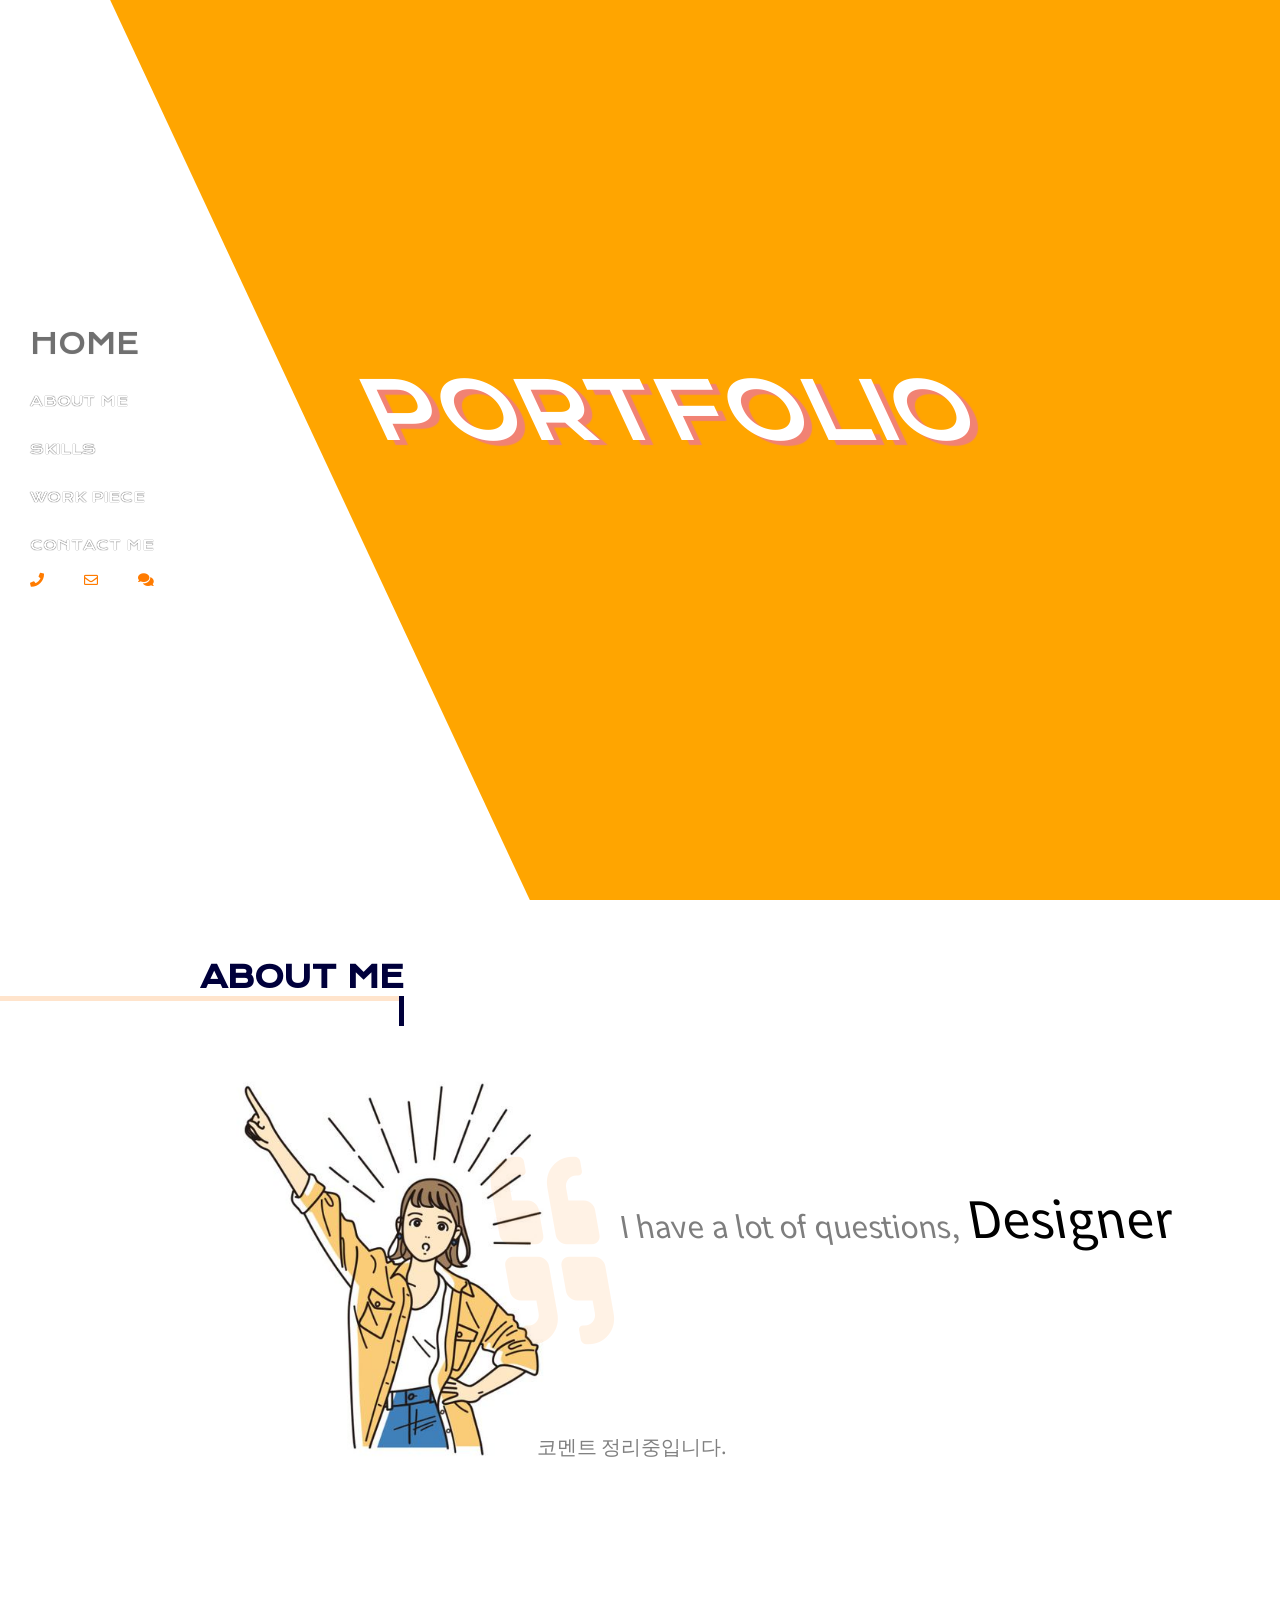
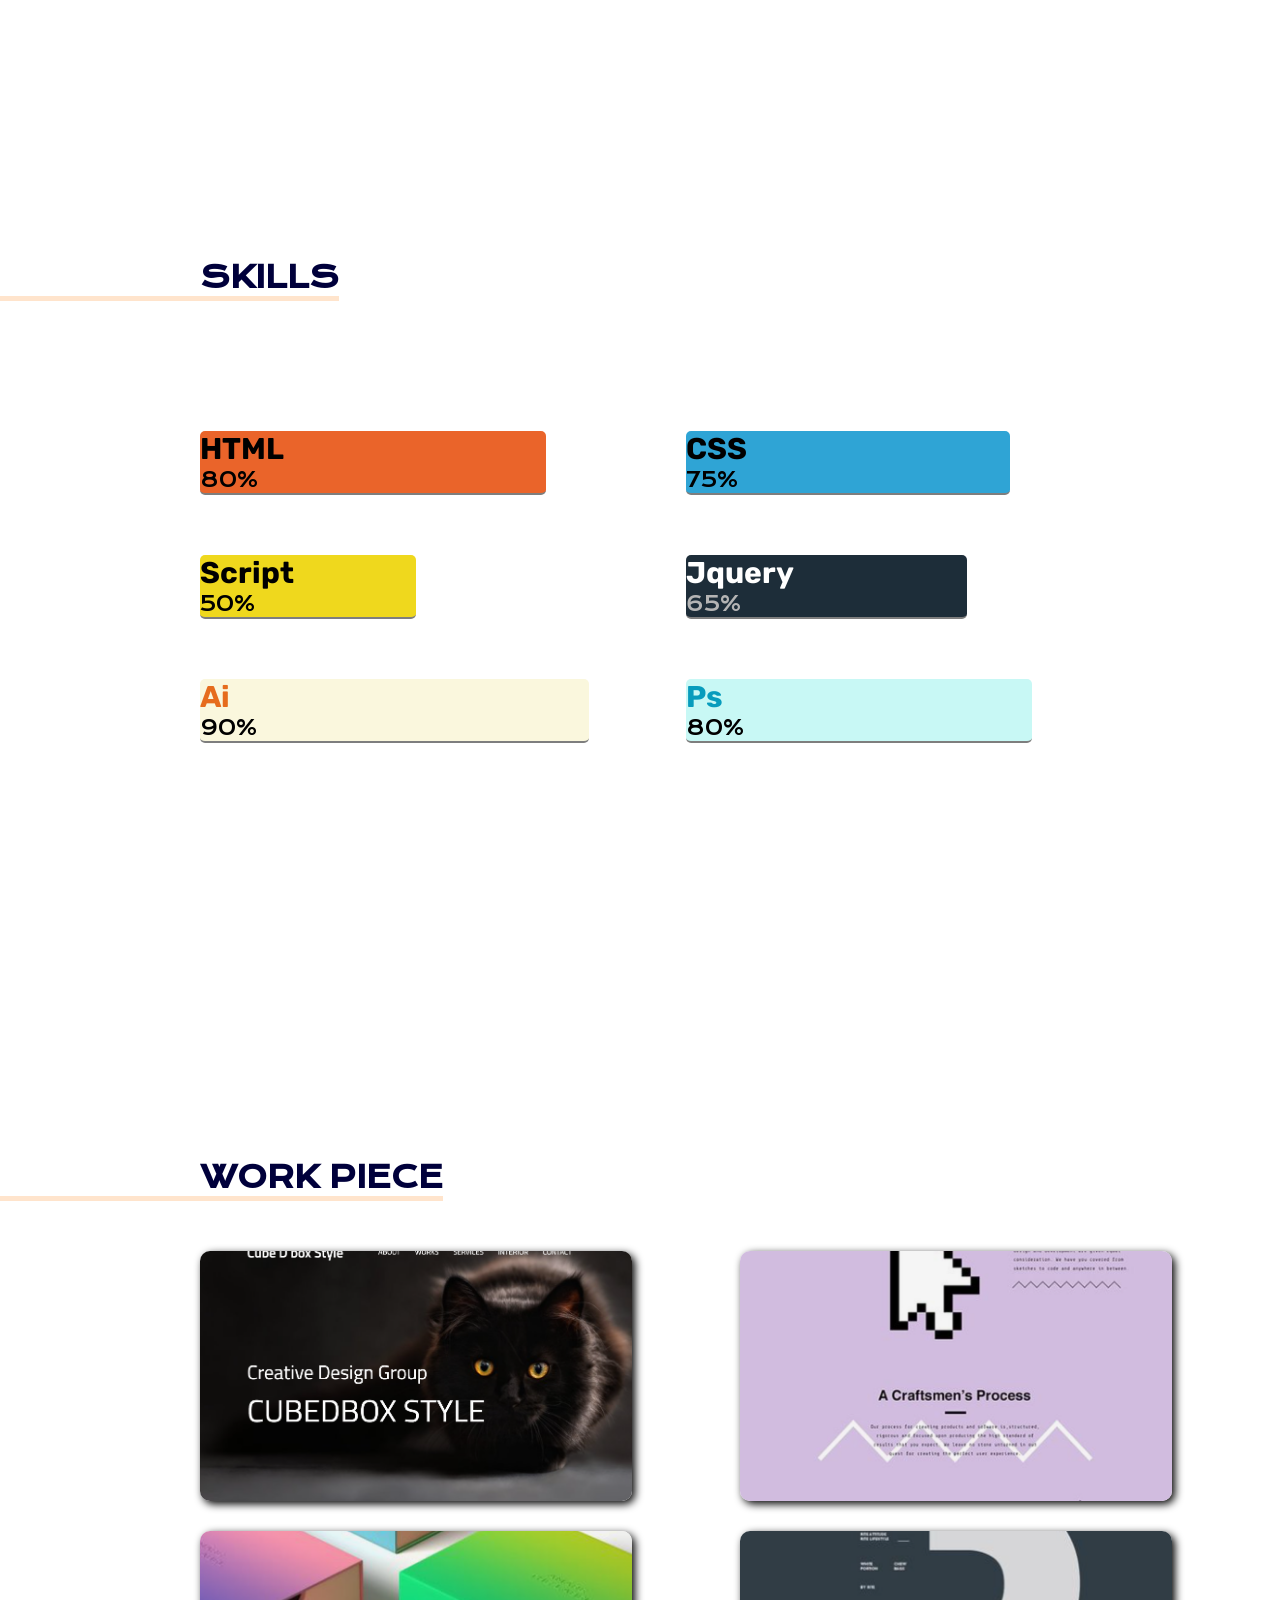
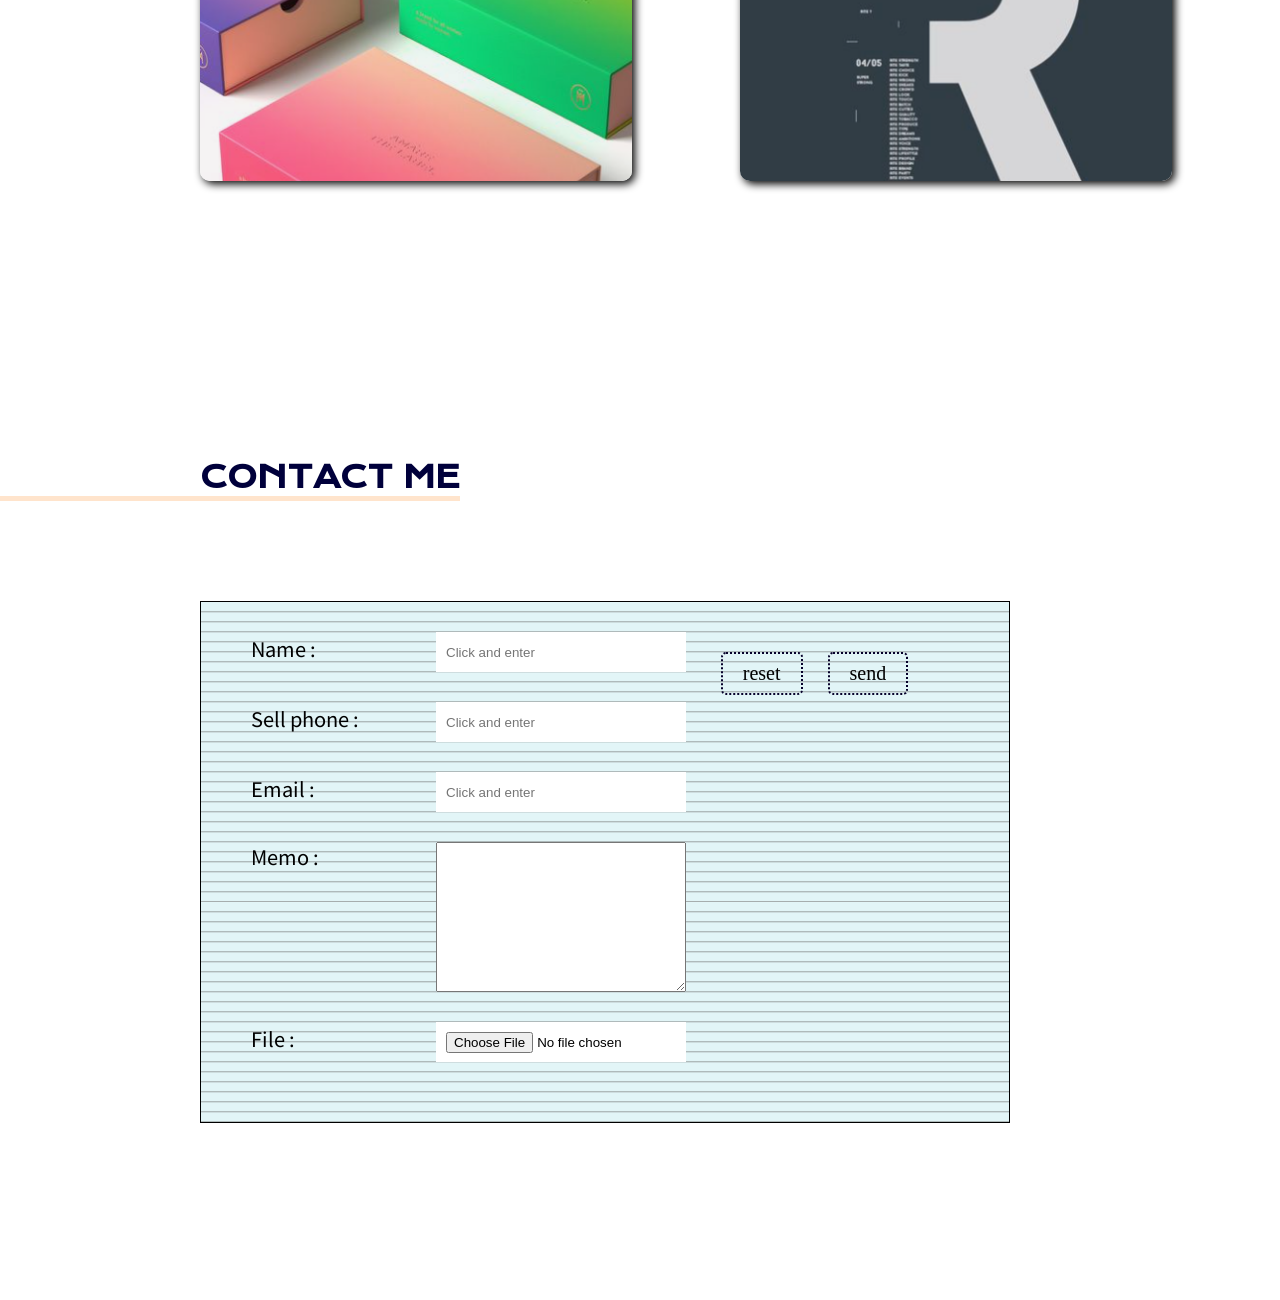
<file: index.html>
<!DOCTYPE html>
<html lang="ko">

<head>
    <meta charset="UTF-8">
    <meta name="viewport" content="width=device-width, initial-scale=1.0">
    <title>KIM JI HYE PORTFOLIO(RESUME)</title>
    <link rel="stylesheet" href="https://use.fontawesome.com/releases/v5.7.0/css/all.css">
    <link rel="stylesheet" href="css/reset.css">
    <link rel="stylesheet" href="css/slick.css">
    <link rel="stylesheet" href="css/animate.css">
    <link rel="stylesheet" href="css/index.css">
    <script src="js/jquery-1.12.4.min.js"></script>
    <script src="js/slick.min.js"></script>
    <script src="js/jquery.mousewheel.min.js"></script>


</head>

<body>
    <div id="wrap">

        <header>

            <!-- <h1>PORTFOLIO</h1> -->
            <div class="nav depth1">
                <ul class="cf">
                    <li class="on"><a href="#home">HOME
                            <div class="navzoom">
                            </div>
                        </a></li>

                    <li><a href="#aboutme">ABOUT ME
                            <div class="navzoom">
                            </div>
                        </a></li>

                    <li><a href="#skills">SKILLS
                            <div class="navzoom">
                            </div>
                        </a></li>

                    <li><a href="#works">WORK PIECE
                            <div class="navzoom">
                            </div>
                        </a></li>

                    <li><a href="#contact">CONTACT ME
                            <div class="navzoom">
                            </div></a></li>
                    <li><a href="tel:010-8326-2581"><i class="fas fa-phone"></i></a></li>
                    <li><a href="email:houng6023@naver.com"><i class="far fa-envelope"></i></a></li>
                    <li><a href="tel:010-8328-2581"><i class="fas fa-comments"></i></a></li>
                </ul>
            </div>



        </header>
        <div class="sectionbg">
            <section>
                <div class="section section1" id="home">



                    <!-- <div class="mainslide">
                        <div class="slide_group">
                            <div class=" slide1">
                                <div class="text"><p>슬라이드예시1</p></div>
                            </div>
                            <div class="slide2">
                                <div class="text"><p>슬라이드예시2</p></div>
                            </div>
                            <div class="slide3">
                                <div class="text"><p>슬라이드예시3</p></div>
                            </div>
    
                        </div>
                    </div>
                 -->
                    <div class="hbox">

                        <p class="htxt">PORTFOLIO</p>

                    </div>


                </div>



                <div class="section section2" id="aboutme">


                    <h2>ABOUT ME</h2>
                    <div class="mequ" style="padding-left:200px">
                        <div class="me"> 
                            <img src="./img/me.jpeg" alt="">
                            <!-- <i class="fas fa-user-astronaut"></i> -->
                        </div>
                        <div class="quote">
                            <i class="qu fas fa-quote-left"></i>
                            <span><a>I have a lot of questions,</a> Designer</span>
                            <i class="qu fas fa-quote-right"></i>
                            <p class="meinfo">
                                코멘트 정리중입니다.








                            </p>
                        </div>
                    </div>
                </div>




                <div class="section section3" id="skills">

                    <h2>SKILLS</h2>
                    <div class="skillcont" style="padding-left:200px">
                     <div class="graph cf">
                        <div>
                            <div class="html">
                                <h4>HTML</h4><strong>80%</strong>
                            </div>
                        </div>
                        <div>
                            <div class="css">
                                <h4>CSS</h4><strong>75%</strong>
                            </div>
                        </div>
                        <div>
                            <div class="script">
                                <h4>Script</h4><strong>50%</strong>
                            </div>
                        </div>
                        <div>
                            <div class="jquery">
                                <h4>Jquery</h4><strong>65%</strong>
                            </div>
                        </div>
                        <div>
                            <div class="illustration">
                                <h4>Ai</h4><strong>90%</strong>
                            </div>
                        </div>
                        <div>
                            <div class="photoshop">
                                <h4>Ps</h4><strong>80%</strong>
                            </div>
                        </div>

                    </div>


                </div>
        </div>


        <div class="section section4" id="works">

            <h2>WORK PIECE</h2>

            <ul class="pofol cf" style="padding-left:200px">
                <li data-src="./img/pofo1.png"><a href="https://houng6023.github.io/pofol_1-cat-/."></a></li>
                <li data-src="./img/pofol2.png"><a href="#none"></a></li>
                <li data-src="./img/pofol3.png"><a href="#none"></a></li>
                <li data-src="./img/pofol4.png"><a href="#none"></a></li>

            </ul>

        </div>

        <div class="section section5" id="contact">

            <h2>CONTACT ME</h2>

            <div class="conbox" style="padding-left:200px">
                <form action="#none" method="post">
                    <p>
                        <label for="name">Name :</label>
                        <input type="text" id="name" placeholder="Click and enter">
                    </p>
                    <p>
                        <label for="sellphone">Sell phone :</label>
                        <input type="text" id="sellphone" placeholder="Click and enter">

                    </p>
                    <p>
                        <label for="email">Email :</label>
                        <input type="text" id="email" placeholder="Click and enter">
                    </p>
                    <p>
                        <label for="memo">Memo :</label>
                        <textarea id="memo"></textarea>
                    </p>
                    <p>
                        <label for="file">File :</label>
                        <input type="file" id="file">
                    </p>
                    <p class="btn">
                        <button type="reset">reset</button>
                        <button type="submit">send</button>
                    </p>
                </form>
            </div>

        </div>
        </section>
    </div>
    <footer></footer>

    </div>




    <script src="js/index.js"></script>



</body>

</html>
</file>
<file: css/index.css>
@charset "utf-8";
@import url('https://fonts.googleapis.com/css2?family=Rubik+Mono+One&display=swap');
@import url('https://fonts.googleapis.com/css2?family=Rubik+Mono+One&family=Schoolbell&display=swap');

@import url('https://fonts.googleapis.com/css2?family=Krona+One&display=swap');
@import url('https://fonts.googleapis.com/css2?family=Nanum+Gothic&display=swap');
@import url('https://fonts.googleapis.com/css2?family=Noto+Sans+JP:wght@500&display=swap');
@import url('https://fonts.googleapis.com/css2?family=Rubik:wght@600&display=swap');


.row { max-width:1170px; 
    margin:0 auto;
}
/* {font-family: 'Rubik Mono One', sans-serif;} */
body {font-family: 'Krona One', sans-serif;/*font-family: 'Schoolbell', cursive;*/}

/* header h1
{ position: fixed; font-size: 33px; background:url(../img/head.jpg)no-repeat; background-size: cover;  color: #000;
text-align: center; padding: 30px; z-index: 99999; } */


header {position: fixed; top: 50%; left: 0;   z-index: 999; transform:translateY(-50%) }
header .nav li  {padding: 15px 30px;   
color: #fff ; text-shadow:  0 0 1px #000;   
font-size: 14px; 
height: 100x; position: relative; transition: all 0.3s; }

header .nav li.on  {color:#000;
}
header .nav li:nth-child(1).on  {color:rgb(112, 112, 112); font-size: 28px;  text-shadow:  0 0 1px rgb(197, 197, 197);
}
header .nav li:nth-child(6),
header .nav li:nth-child(7),
header .nav li:nth-child(8) {
    color: rgb(255, 123, 0); display: inline; padding-right: 5px;  text-shadow: none;
}
header .nav li:nth-child(6).on,
header .nav li:nth-child(7).on,
header .nav li:nth-child(8).on {
   display: inline; padding-right: 5px; text-shadow: none; font-size: 20px;
}
header .nav li:nth-child(6):hover {font-size: 20px;}
header .nav li:nth-child(7):hover {font-size: 20px;}
header .nav li:nth-child(8):hover {font-size: 20px;}



/* header .nav i {opacity: 0;transition: all 0.4s;}
header .nav li:hover i  {opacity: 1; transition: all 0.4s;}
header .nav li:hover  span {opacity: 0;transition: all 0.4s;} */
header .nav .navzoom {display: none;}

header .nav li:hover .navzoom {display: inline-block;}





/* 공통클레스 */
/* .sectionbg  {background:#eeecdf ;} */
.sectionbg  {overflow:hidden }
.section1 {height: 100vh;}
.section1,
.section2,
.section3,
.section4,
.section5{background:#fff; 
height: 100vh;}
h2 {font-size: 30px; 
    display: inline-block;
    border-bottom: 5px solid rgba(255, 123, 0, 0.2);
margin-bottom: 50px; margin-top: 20px;  color:rgb(0, 0, 59);   padding-top: 38px;
padding-left:200px; }
/* line-height: -1.5;}   */


h2:nth-child(2) {width: 170px;} 

h2:nth-child(4) {width: 160px;}  
h2:nth-child(5) {width: 235px; }  



/* home구역 */ 
#home {position: relative;}
#home .hbox {height: 100%; width: 100%; background: orange ;

position: absolute; left: 25%; transform: skewX(25deg);}
#home .htxt {color: #fff; font-size: 80px;  
    position: absolute; top: 40%; left: 5%; text-shadow: 5px 5px 1px rgb(241, 130, 115);}



/* .mainslide  {max-width:900px;   margin:auto;  padding-top: 50px;}
.slide_group {}
.section1 .slide_group .slide1 { background:url(../img/slide1.jpg) no-repeat center;
    background-size: cover;  height: 500px; border-radius: 18px; position: relative; }
.section1 .slide_group .slide2 { background:url(../img/slide2.jpg) no-repeat center;
        background-size: cover;  height: 500px;   border-radius: 18px; position: relative; }
.section1 .slide_group .slide3 { background:url(../img/slide3.jpg) no-repeat center;
    background-size: cover; height: 500px;  border-radius: 18px;  position: relative; }


    .slide_group .text {position: absolute; top: 50%; left: 50%; transform: translate(-50%,-50%);
    font-size: 50px; color: #fff;}

.slide_group {position: relative;}
.slide_group .slick-arrow {position: absolute; top: 50%; transform: translateY(-50%);
font-size: 50px; background: none; color:#07012b; z-index: 9999;}
.slide_group .prev{left: -50px;}
.slide_group .next{right: -50px;}
.slide_group .slick-dots {
    position: absolute; bottom: 0; left: 50%; transform: translate(-50%);}
.slide_group .slick-dots li { float: left; margin-right: 20px;  }
.slide_group .slick-dots li button {color: transparent; 
    background: #fff; border-radius: 50%; width: 5px; height: 5px;}
.slide_group .slick-dots li.slick-active button 
{background: rgb(49, 46, 228);} */


     


/* 어바웃미 구역 */
.section2 h2 {position: relative;
     /* padding-left: 30%; */
    }
.section2 h2::after{content: ''; position: absolute; top: 100%; right: 0;
    width: 5px; height: 30px; background: rgb(0, 0, 59);}
.section2 .mequ {position: relative;}
/* .section2 .me {font-size: 200px;  text-align: right; 
color: #333; border-radius: 50%;  width: 35%; }  */
.section2 .me { 
    /* background: url(../img/me.jpeg) no-repeat;
    background-size: auto;  */
    width: 40%;  overflow: hidden;
 height:700px;   } 
.section2 .quote { font-family: 'Noto Sans JP', sans-serif; 
    font-size: 100px; color: rgba(255, 123, 0, 0.1);
     position: absolute; top: 0; right: 0%; width: 60%; line-height: 0; 
     transform: skewX(10deg); margin-top: 100px;} 
.section2 .qu {animation: bounce 4s infinite ;}
.section2 .quote span {font-size: 50px; color: #000; line-height: -2;}
.section2 .quote span a {font-size: 30px;  opacity: 0.5;}
.section2 .quote .meinfo {font-size: 20px;transform: skewX(-10deg); line-height: 1.5;
margin-top: 80px; color: gray;}








/* skills 구역 */


/* #skills h2 { padding-left: 200px;} */
/* #skills h2 >div {width: 500px; position: relative;} */
.skillcont > div {font-size: 20px; margin-bottom: 25px; }

#skills .skillcont {width: auto;  margin: 50px auto;}
#skills .skillcont .graph > div { margin: 30px 0; position: relative; margin-right:5%;
    /* background-color: #e2f5f7; */
   float: left; width: 40%;}
 
#skills .skillcont .graph div h4 {font-size: 30px; font-family: 'Rubik', sans-serif;}


#skills .skillcont .html {width: 0%; color: #000; background-color: #ea642a;
    border-radius: 5px; border-bottom: 2px solid rgb(126, 126, 126); }
#skills .skillcont.on .html {
    animation: htmlani 0.8s both 0.4s;}

#skills .skillcont .css {width: 0%; color: #000; background: #2fa4d5;
    border-radius: 5px; border-bottom: 2px solid rgb(126, 126, 126);}
#skills .skillcont.on .css {
        animation: cssani 0.6s both 0.3s; }


#skills .skillcont .script {width: 0%; color: #000;background: #efd81d;
    border-radius: 5px; border-bottom: 2px solid rgb(126, 126, 126); } 
 #skills .skillcont.on .script {
        animation: scriptani 0.8s both 0.3s;} 

#skills .skillcont .jquery {width: 0%; color: #fff; background: #1d2d39;
    border-radius: 5px; border-bottom: 2px solid rgb(126, 126, 126);
   }
    #skills .skillcont.on .jquery {
        animation: jqueryani 0.8s both 0.3s;}

#skills .skillcont .illustration {width: 0%; color: #e66c1d;
    border-radius: 5px; border-bottom: 2px solid rgb(126, 126, 126); background:#faf7dd ;
   }
    #skills .skillcont.on .illustration {
        animation: illustrationani 1s both 0.5s;}

#skills .skillcont .photoshop {color: #089cbd; background: #c8f8f5;
    border-bottom: 2px solid rgb(126, 126, 126);border-radius: 5px; }
    #skills .skillcont.on .photoshop {
        animation: photoshopani 1s both 0.4s;}

#skills .skillcont strong {color: #000;}
#skills .skillcont .jquery strong {color: rgb(180, 180, 180);}

@keyframes htmlani {0%{width: 0%; opacity: 0;}
                    100% {width: 80%; opacity: 1;}}
@keyframes cssani {0%{width: 0%; opacity: 0;}
                    100% {width: 75%; opacity: 1;}}
@keyframes scriptani {0%{width: 0%; opacity: 0;}
                    100% {width: 50%; opacity: 1;}}
@keyframes jqueryani {0%{width: 0%; opacity: 0;}
                    100% {width: 65%; opacity: 1;}}
@keyframes illustrationani {0%{width: 0%; opacity: 0;}
                    100% {width: 90%; opacity: 1;}}
@keyframes photoshopani {0%{width: 0%; opacity: 0;}
                    100% {width: 80%; opacity: 1;}}













/* 포트폴리오 구역 */
/* #PORTFOLIO ul li {background: url(../img/EyeOnDesign_20170830_Magazine-Erotica-08-2.png);
width: 200px; z-index: 999;} */
/* #works h2 { padding-left: 200px;} */
#works ul  {position: relative; } 
#works ul li {width: 40%; height: 250px; float: left; margin-right: 10%;
    margin-bottom: 30px;   border-radius: 10px; box-shadow: 3px 3px 8px } 
#works ul li:hover {animation: pulse 0.5s both;}
#works ul li:nth-child(1) {background-image: url(../img/pofo1.png);
    background-repeat:  no-repeat ;
    background-position:  center;
    background-size: cover;}
    #works ul li:nth-child(2) {background: url(../img/pofol2.png) no-repeat center;
        background-size: cover; margin-right: 0;}
    #works ul li:nth-child(3) {background: url(../img/pofol3.png) no-repeat center;
    background-size: cover;}
    #works ul li:nth-child(4) {background: url(../img/pofol4.png) no-repeat center;
        background-size: cover;  margin-right: 0;}

        
    







/* contact me 구역 */

/* .section5 h2 { padding-left: 200px;} */
.section5 .condox {width: 500px; border: 1px solid #000;} 
.section5 form { margin: 50px 0 0; padding: 30px;
width: 75%; background: #e2f5f7; background-image: url(../img/line.png); 
border: 0.5px solid #000;  position: relative; }
.section5 form label {width: 200px; font-family: 'Noto Sans JP', sans-serif; 
    display: inline-block; font-size: 20px; padding-left: 20px;}
    
.section5 form input { height: 40px; background: #fff; width: 250px; padding: 10px;}
.section5 form p {padding-bottom: 30px;}
.section5 form #memo {
    height: 150px; vertical-align: top; width: 250px; }
.section5 button {padding: 8px 20px; font-size: 20px; font-family: 'Schoolbell', cursive;
border-radius: 5px; background: transparent; border: 2px dotted   #07012b; margin-top: 50px; margin-right: 20px; 
 } 
.section5 button:hover {background: rgb(243, 197, 112);}
.section5 button[type=reset]:hover {background: rgb(241, 130, 115);} 
.section5 .btn {position: absolute; top: 0; right: 10%;}
</file>
